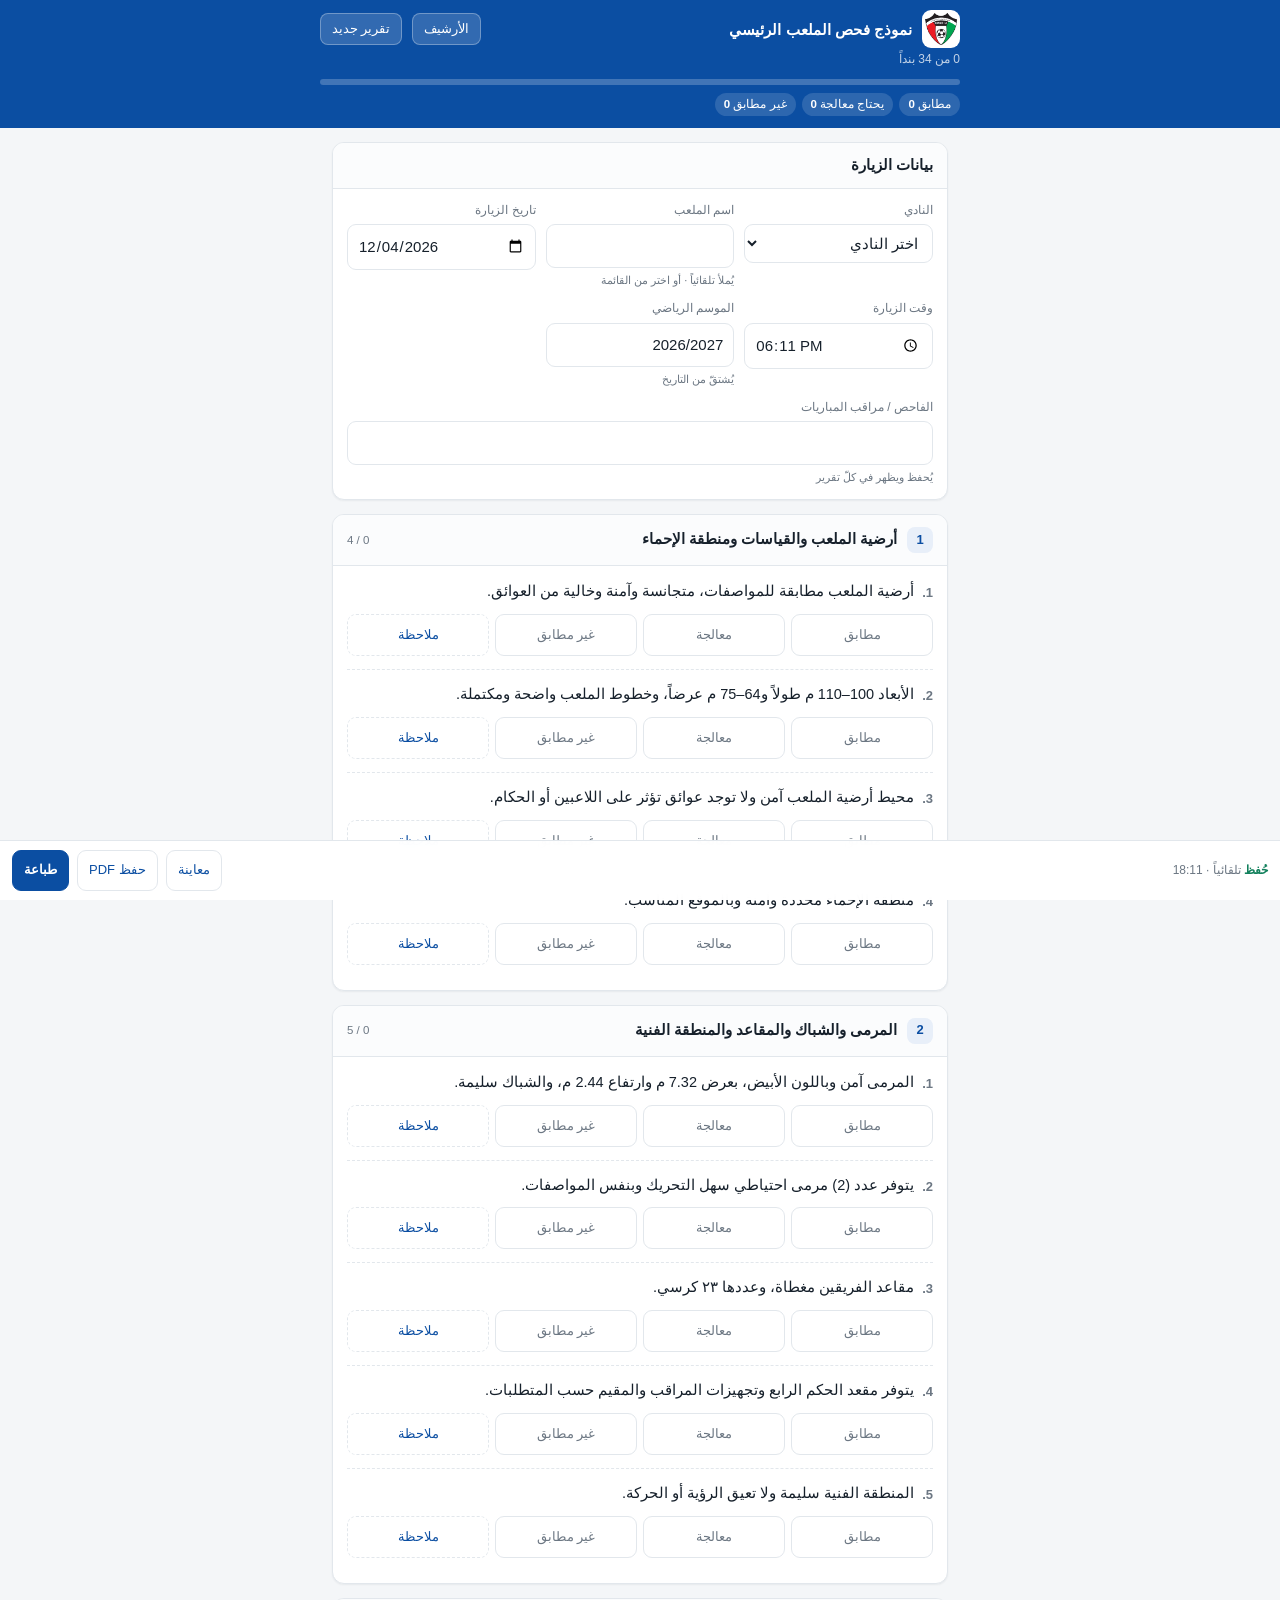
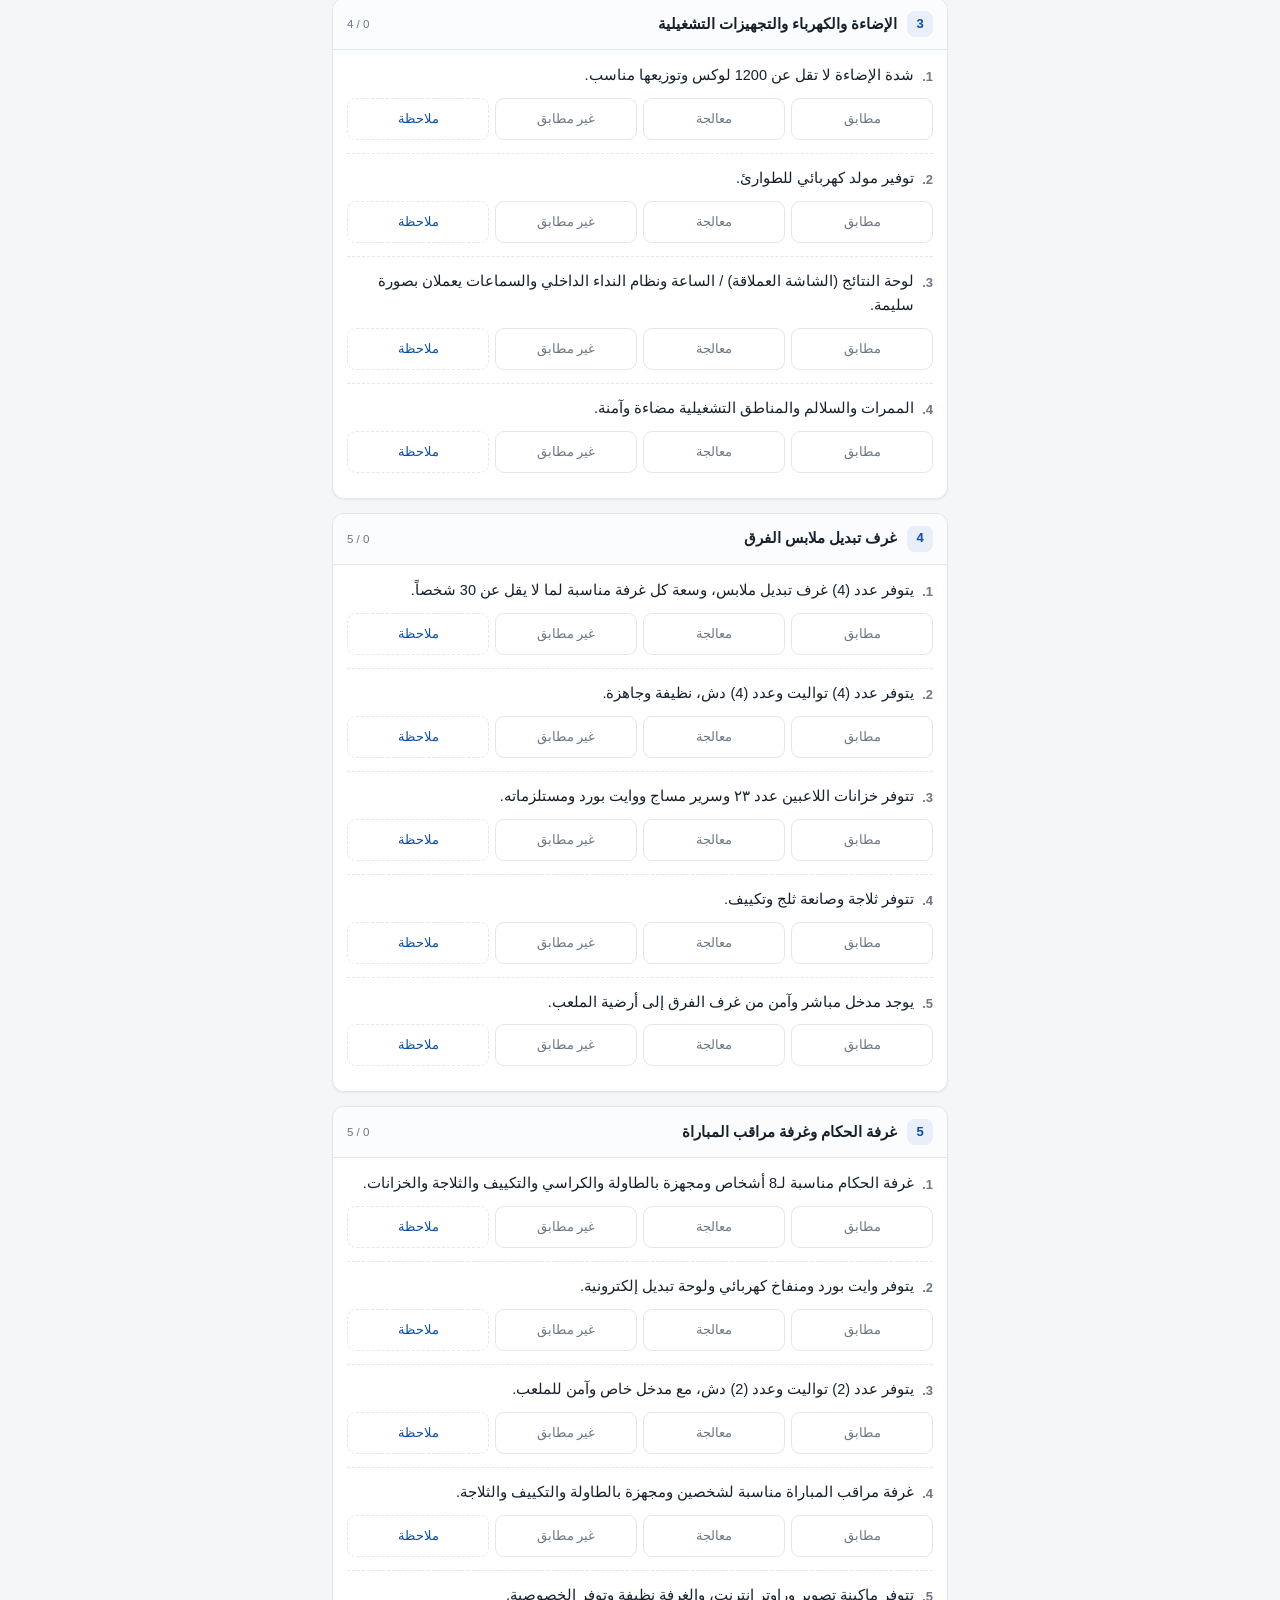
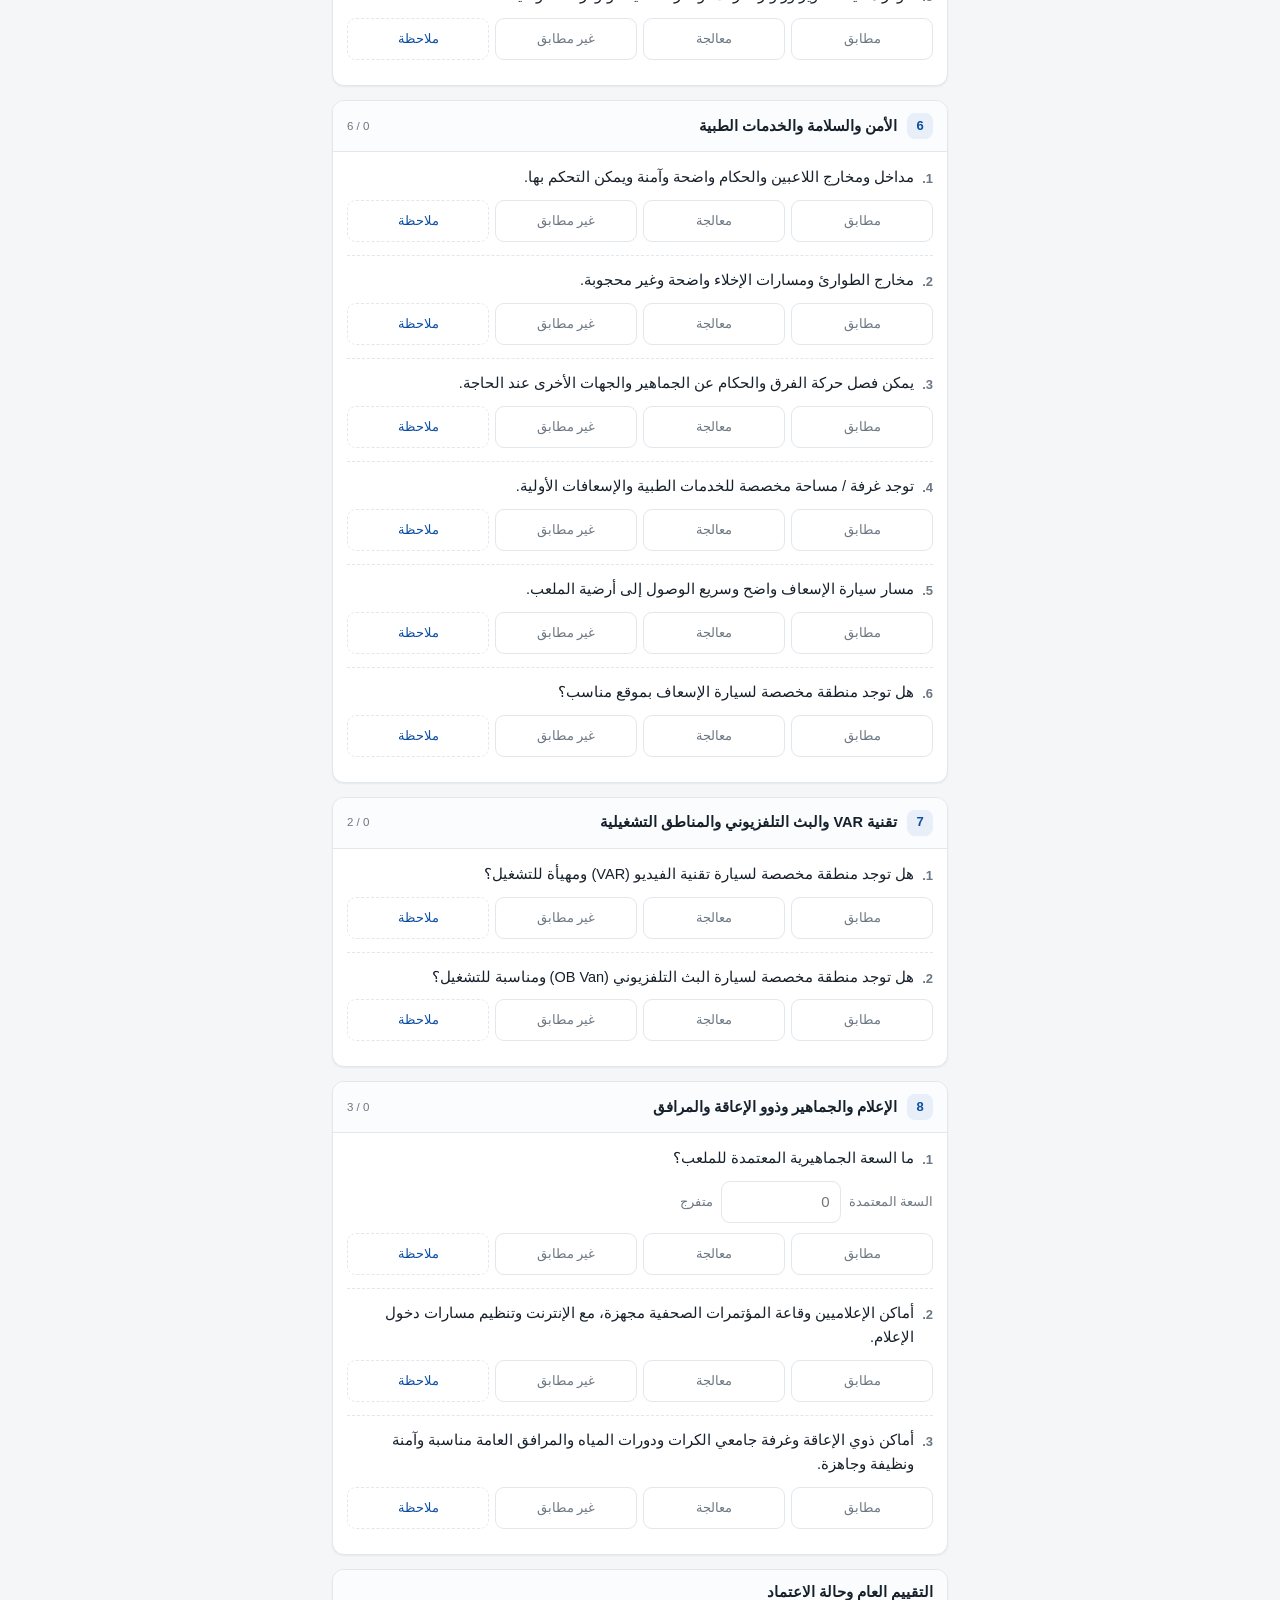
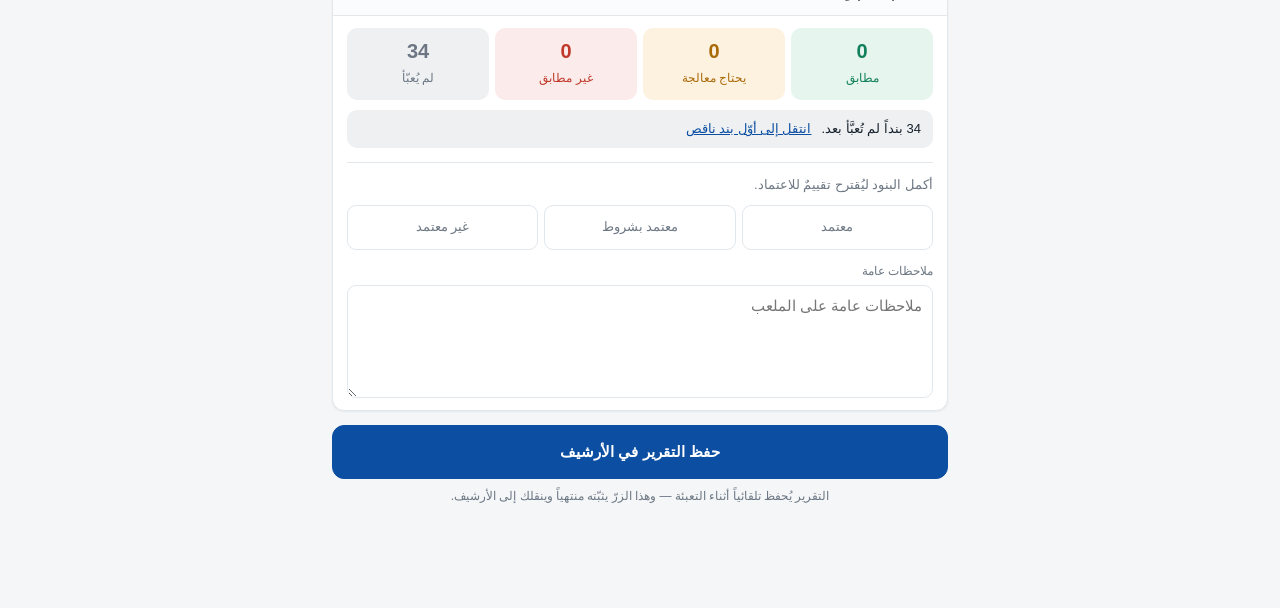
<file: index.html>
<!DOCTYPE html>
<html lang="ar" dir="rtl">
<head>
<meta charset="utf-8">
<meta name="viewport" content="width=device-width, initial-scale=1, viewport-fit=cover">
<meta name="theme-color" content="#0b4ea2">
<title>فحص الملاعب — الاتحاد الكويتي لكرة القدم</title>
<link rel="stylesheet" href="css/app.css?v=21">
<link rel="stylesheet" href="css/print.css?v=21">
<link rel="manifest" href="manifest.webmanifest">
<link rel="apple-touch-icon" href="icons/icon-180.png">
<meta name="apple-mobile-web-app-capable" content="yes">
<meta name="apple-mobile-web-app-status-bar-style" content="black-translucent">
<meta name="apple-mobile-web-app-title" content="فحص الملاعب">
</head>
<body>

<div class="topbar">
  <div class="inner">
    <div class="titlerow">
      <img class="crest" src="assets/kfa-logo.png" width="232" height="233"
           alt="شعار الاتحاد الكويتي لكرة القدم">
      <h1 id="appTitle">نموذج فحص واعتماد الملعب الرئيسي</h1>
      <button type="button" id="btnArchive">الأرشيف</button>
      <button type="button" id="btnNew">تقرير جديد</button>
    </div>
    <div class="sub" id="count">0 من 37 بنداً</div>
    <div class="progress"><i id="bar"></i></div>
    <div class="tally" id="tally"></div>
  </div>
</div>

<main>
  <div id="formNotice"></div>

  <section class="card">
    <header>
      <h2>بيانات الزيارة</h2>
    </header>
    <div class="body">
      <div class="fields" id="metaFields"></div>
    </div>
  </section>

  <div id="sections"></div>

  <section class="card">
    <header>
      <h2>القياسات والقراءات الأساسية</h2>
    </header>
    <div class="body" id="measBody"></div>
  </section>

  <section class="card">
    <header>
      <h2>التقييم العام وحالة الاعتماد</h2>
    </header>
    <div class="body" id="summaryBody"></div>
  </section>

  <div class="savebar">
    <button type="button" id="btnSaveArchive">حفظ التقرير في الأرشيف</button>
    <p class="hint">التقرير يُحفظ تلقائياً أثناء التعبئة — وهذا الزرّ يثبّته منتهياً وينقلك إلى الأرشيف.</p>
  </div>

</main>

<div id="printView" aria-hidden="true"></div>

<div class="sheet" id="archive" hidden>
  <div class="sheet-box">
    <header>
      <h2>أرشيف التقارير</h2>
      <button type="button" id="archClose" aria-label="إغلاق">إغلاق</button>
    </header>
    <div class="sheet-body" id="archList"></div>
    <div class="build" id="buildInfo"></div>
    <footer>
      <button type="button" id="archNew">تقرير جديد</button>
      <button type="button" id="archExport">نسخة احتياطية</button>
      <button type="button" id="archImport">استيراد</button>
      <input type="file" id="archFile" accept="application/json,.json" hidden>
    </footer>
  </div>
</div>

<div class="actionbar">
  <span class="saved" id="savedAt">حُفظ تلقائياً</span>
  <button type="button" id="btnPreview">معاينة</button>
  <button type="button" id="btnPdf">حفظ PDF</button>
  <button type="button" id="btnPrint">طباعة</button>
</div>

<div class="hintsheet" id="pdfHint" hidden>
  <div class="box">
    <h3>حفظ التقرير ملفَّ PDF</h3>
    <p id="pdfSteps"></p>
    <div class="acts">
      <button type="button" id="pdfGo">متابعة</button>
      <button type="button" id="pdfCancel">إلغاء</button>
    </div>
  </div>
</div>

<script src="js/data.js?v=21"></script>
<script src="js/form-store.js?v=21"></script>
<script src="js/app.js?v=21"></script>
<script src="js/print.js?v=21"></script>
<script src="js/archive.js?v=21"></script>
<script>
/* التخزين للعمل دون إنترنت — يُعطَّل على الحاسوب المحلّي أثناء التطوير
   كي لا تُقدَّم نسخة قديمة مخزّنة بدل الملفّات المعدَّلة. */
if ('serviceWorker' in navigator && !/^(localhost|127\.0\.0\.1)$/.test(location.hostname)) {
  window.addEventListener('load', () => navigator.serviceWorker.register('sw.js').catch(() => {}));
}
</script>
</body>
</html>
</file>
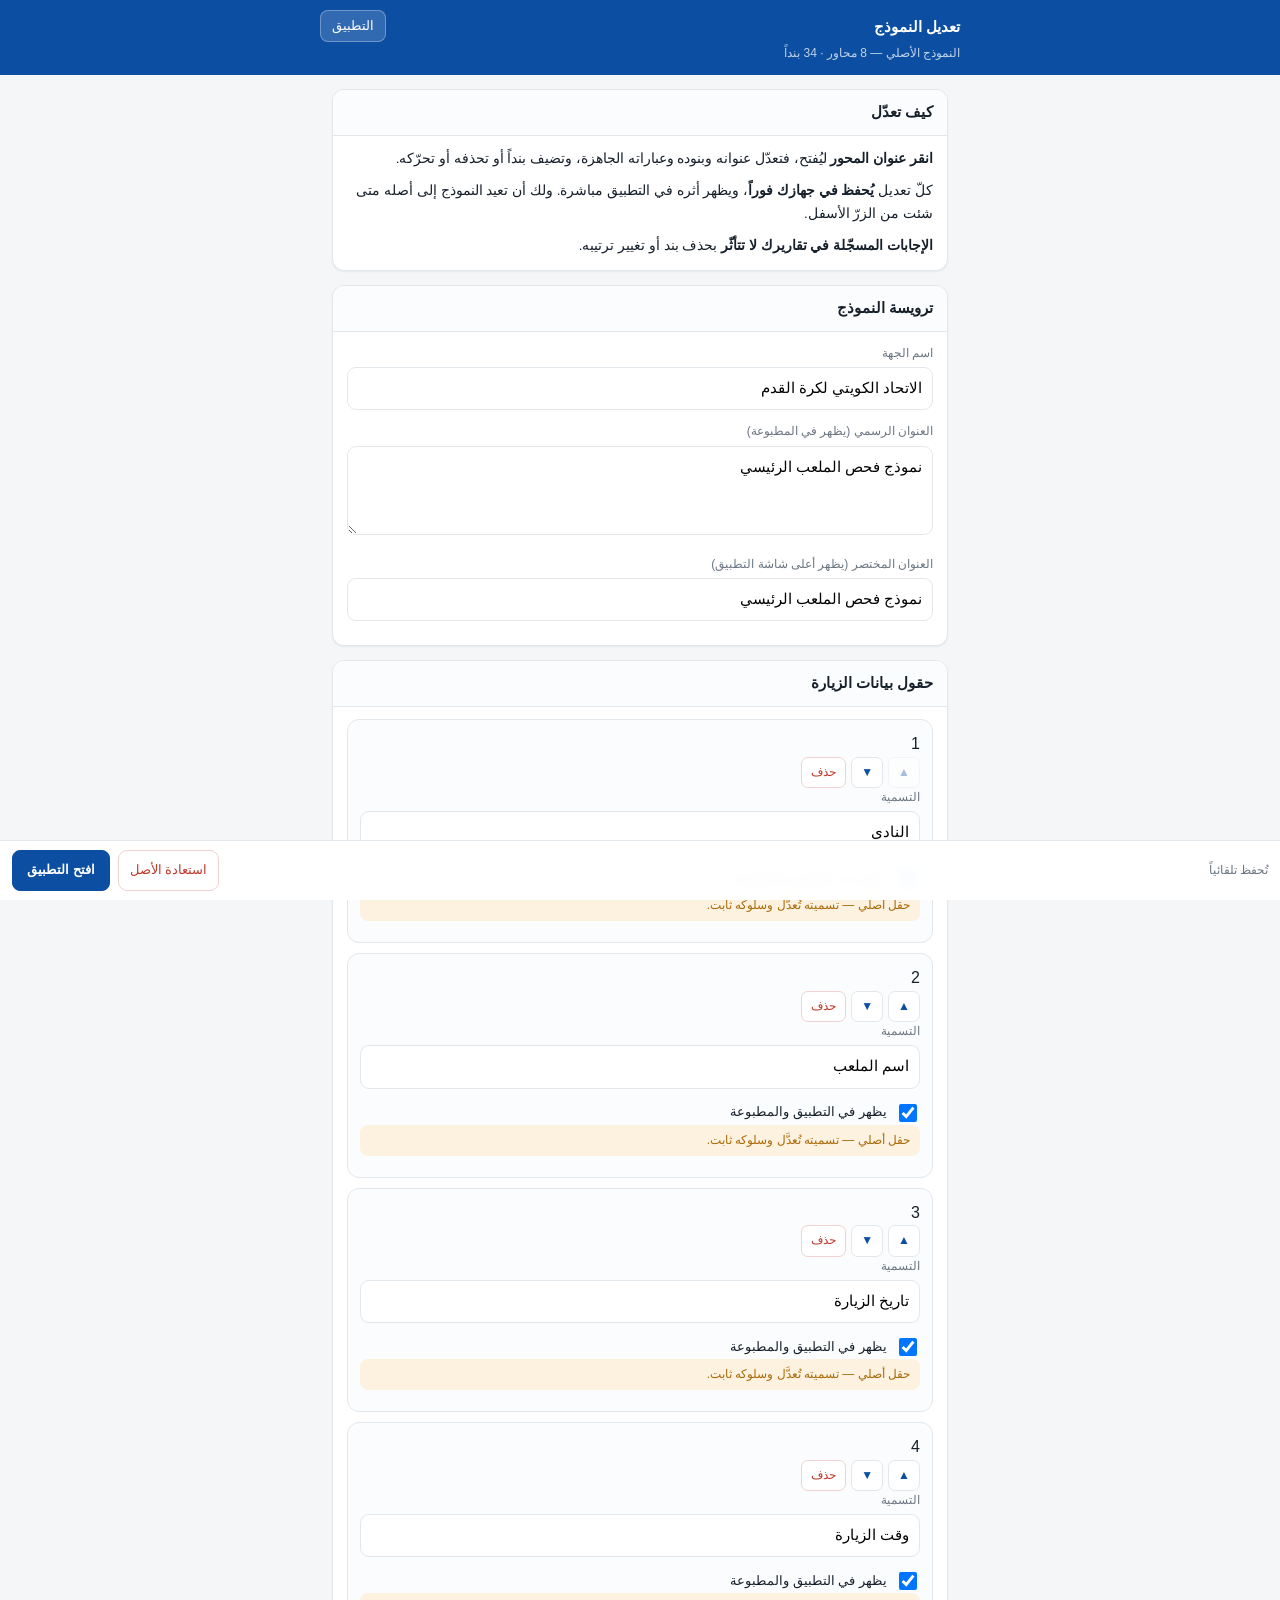
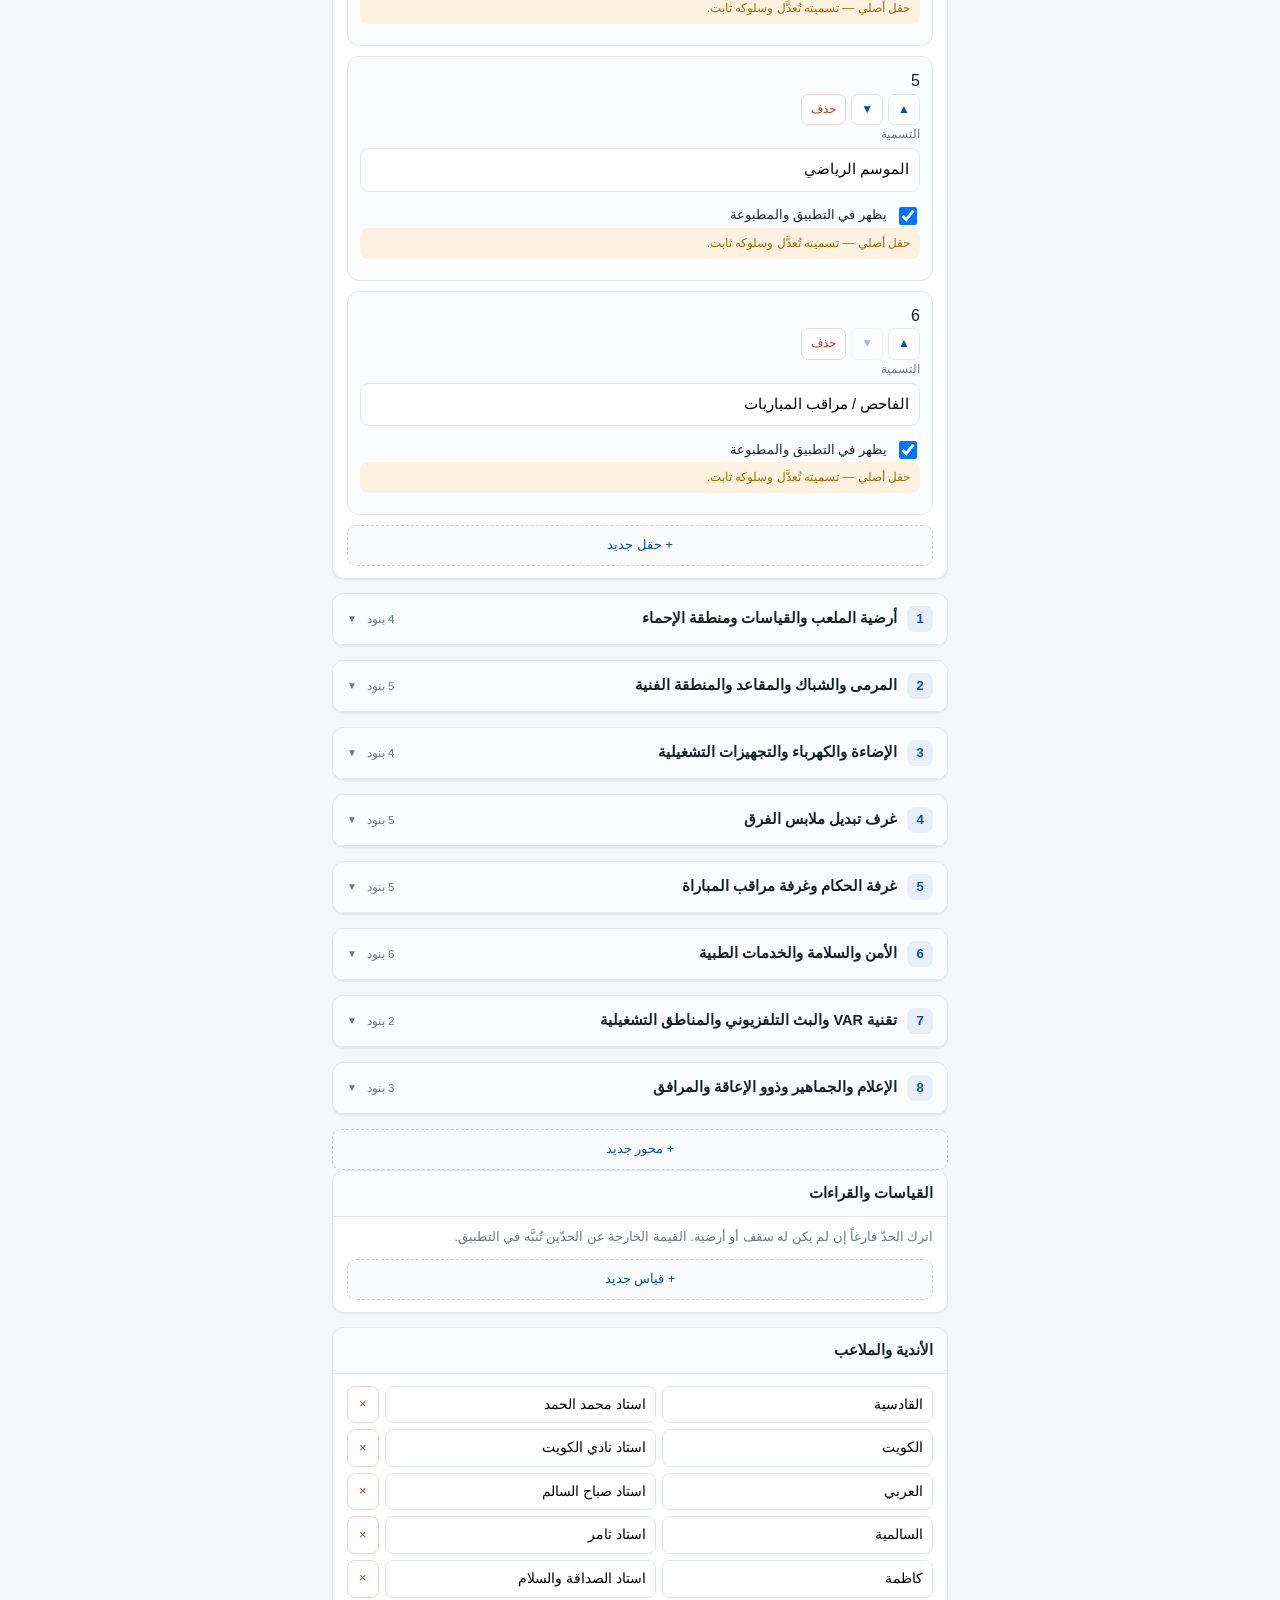
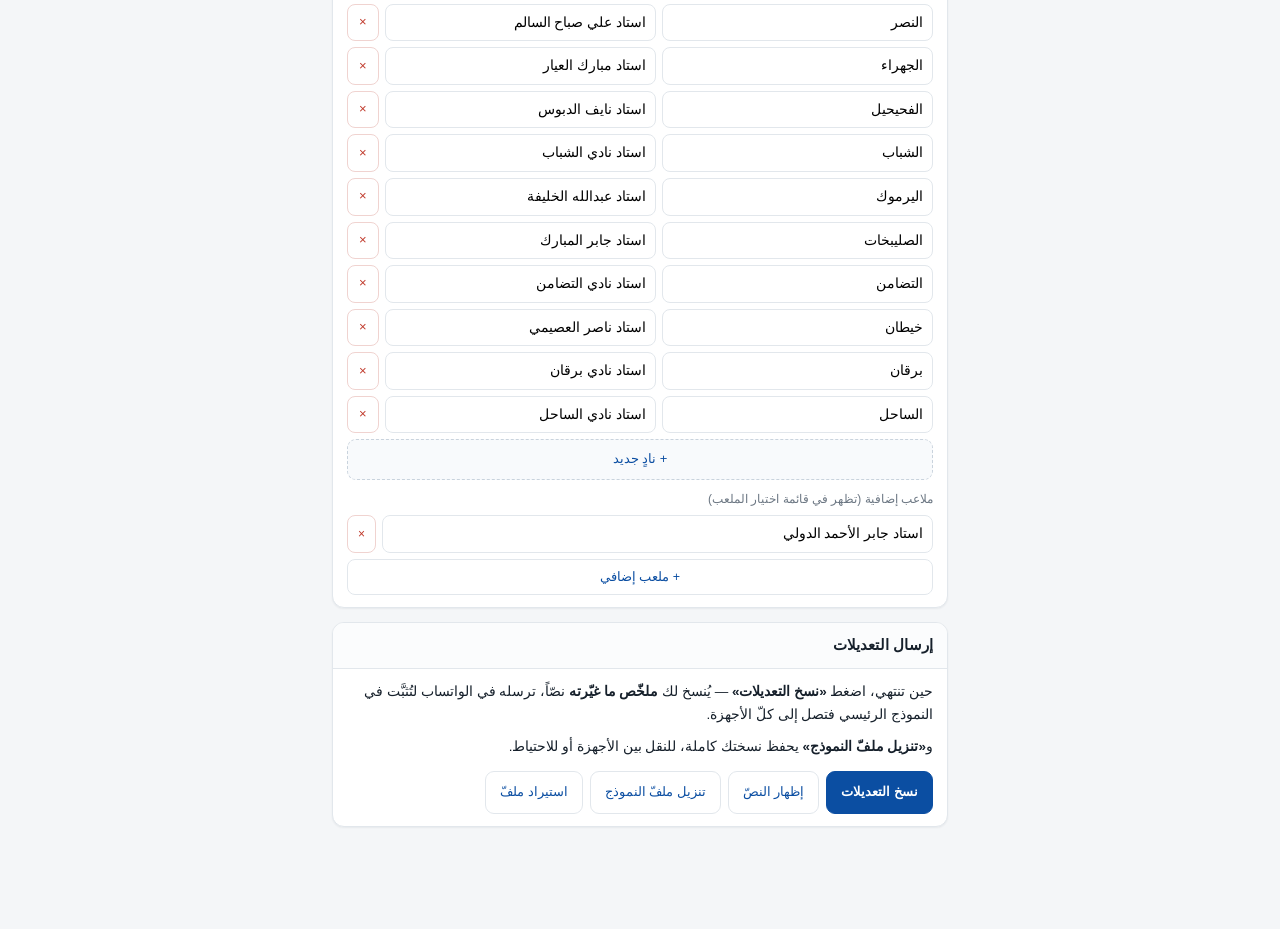
<file: editor.html>
<!DOCTYPE html>
<html lang="ar" dir="rtl">
<head>
<meta charset="utf-8">
<meta name="viewport" content="width=device-width, initial-scale=1, viewport-fit=cover">
<meta name="theme-color" content="#0b4ea2">
<title>تعديل النموذج</title>
<link rel="stylesheet" href="css/app.css?v=12">
<link rel="stylesheet" href="css/editor.css?v=12">
<link rel="apple-touch-icon" href="icons/icon-180.png">
</head>
<body>

<div class="topbar">
  <div class="inner">
    <div class="titlerow">
      <h1>تعديل النموذج</h1>
      <a class="ed-back" href="index.html">التطبيق</a>
    </div>
    <div class="sub" id="edState">النموذج الأصلي</div>
  </div>
</div>

<main>
  <section class="card ed-note">
    <header><h2>كيف تعدّل</h2></header>
    <div class="body">
      <p><strong>انقر عنوان المحور</strong> ليُفتح، فتعدّل عنوانه وبنوده وعباراته الجاهزة، وتضيف بنداً أو تحذفه أو تحرّكه.</p>
      <p>كلّ تعديل <strong>يُحفظ في جهازك فوراً</strong>، ويظهر أثره في التطبيق مباشرة. ولك أن تعيد النموذج إلى أصله متى شئت من الزرّ الأسفل.</p>
      <p><strong>الإجابات المسجّلة في تقاريرك لا تتأثّر</strong> بحذف بند أو تغيير ترتيبه.</p>
    </div>
  </section>

  <div id="edHeader"></div>
  <div id="edFields"></div>
  <div id="edSections"></div>
  <div id="edMeas"></div>
  <div id="edClubs"></div>

  <section class="card">
    <header><h2>إرسال التعديلات</h2></header>
    <div class="body">
      <p class="ed-p">حين تنتهي، اضغط <strong>«نسخ التعديلات»</strong> — يُنسخ لك <strong>ملخّص ما غيّرته</strong> نصّاً، ترسله في الواتساب لتُثبَّت في النموذج الرئيسي فتصل إلى كلّ الأجهزة.</p>
      <p class="ed-p">و<strong>«تنزيل ملفّ النموذج»</strong> يحفظ نسختك كاملة، للنقل بين الأجهزة أو للاحتياط.</p>
      <div class="ed-actions">
        <button type="button" id="edCopy">نسخ التعديلات</button>
        <button type="button" id="edShow">إظهار النصّ</button>
        <button type="button" id="edDownload">تنزيل ملفّ النموذج</button>
        <button type="button" id="edImport">استيراد ملفّ</button>
        <input type="file" id="edFile" accept="application/json,.json" hidden>
      </div>
      <div class="ed-out" id="edOut" hidden></div>
    </div>
  </section>
</main>

<div class="actionbar">
  <span class="saved" id="edSaved">تُحفظ تلقائياً</span>
  <button type="button" id="edReset">استعادة الأصل</button>
  <a class="ed-open" href="index.html">افتح التطبيق</a>
</div>

<script src="js/data.js?v=12"></script>
<script src="js/form-store.js?v=12"></script>
<script src="js/editor.js?v=12"></script>
</body>
</html>
</file>
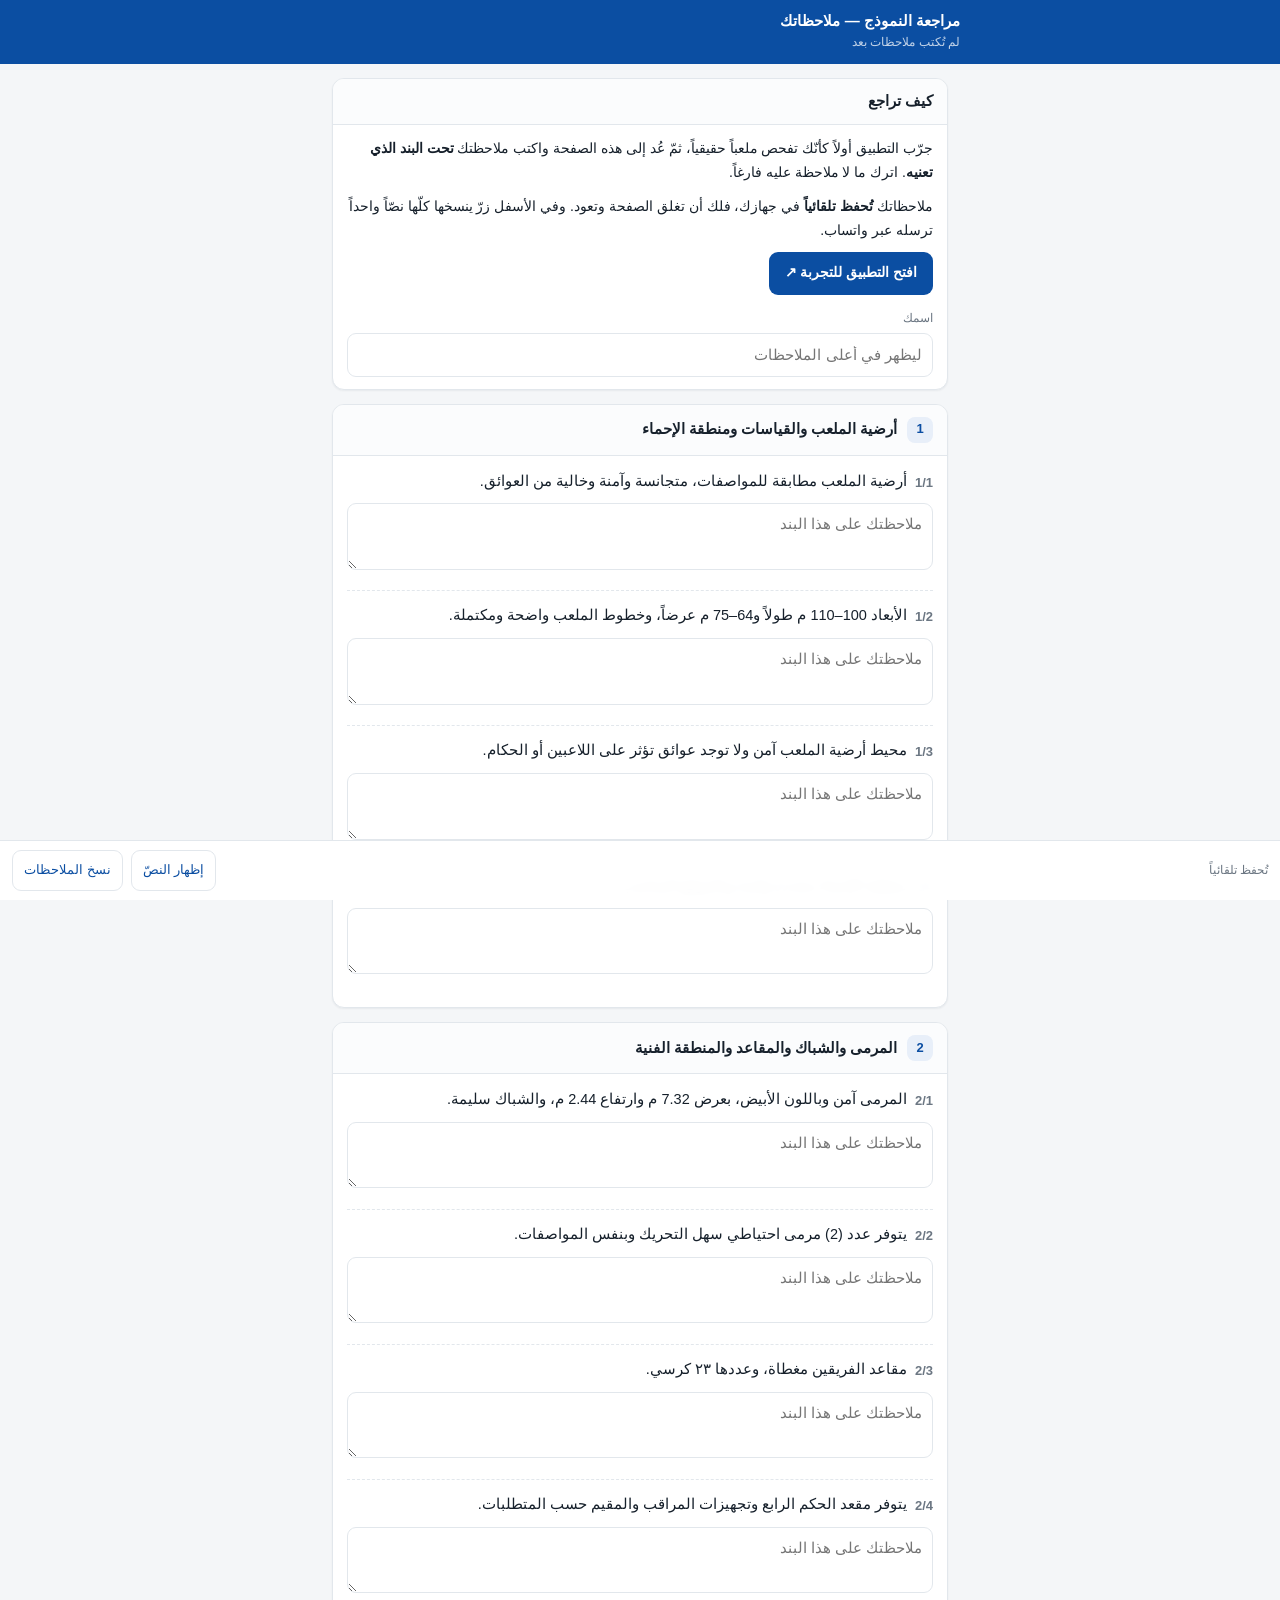
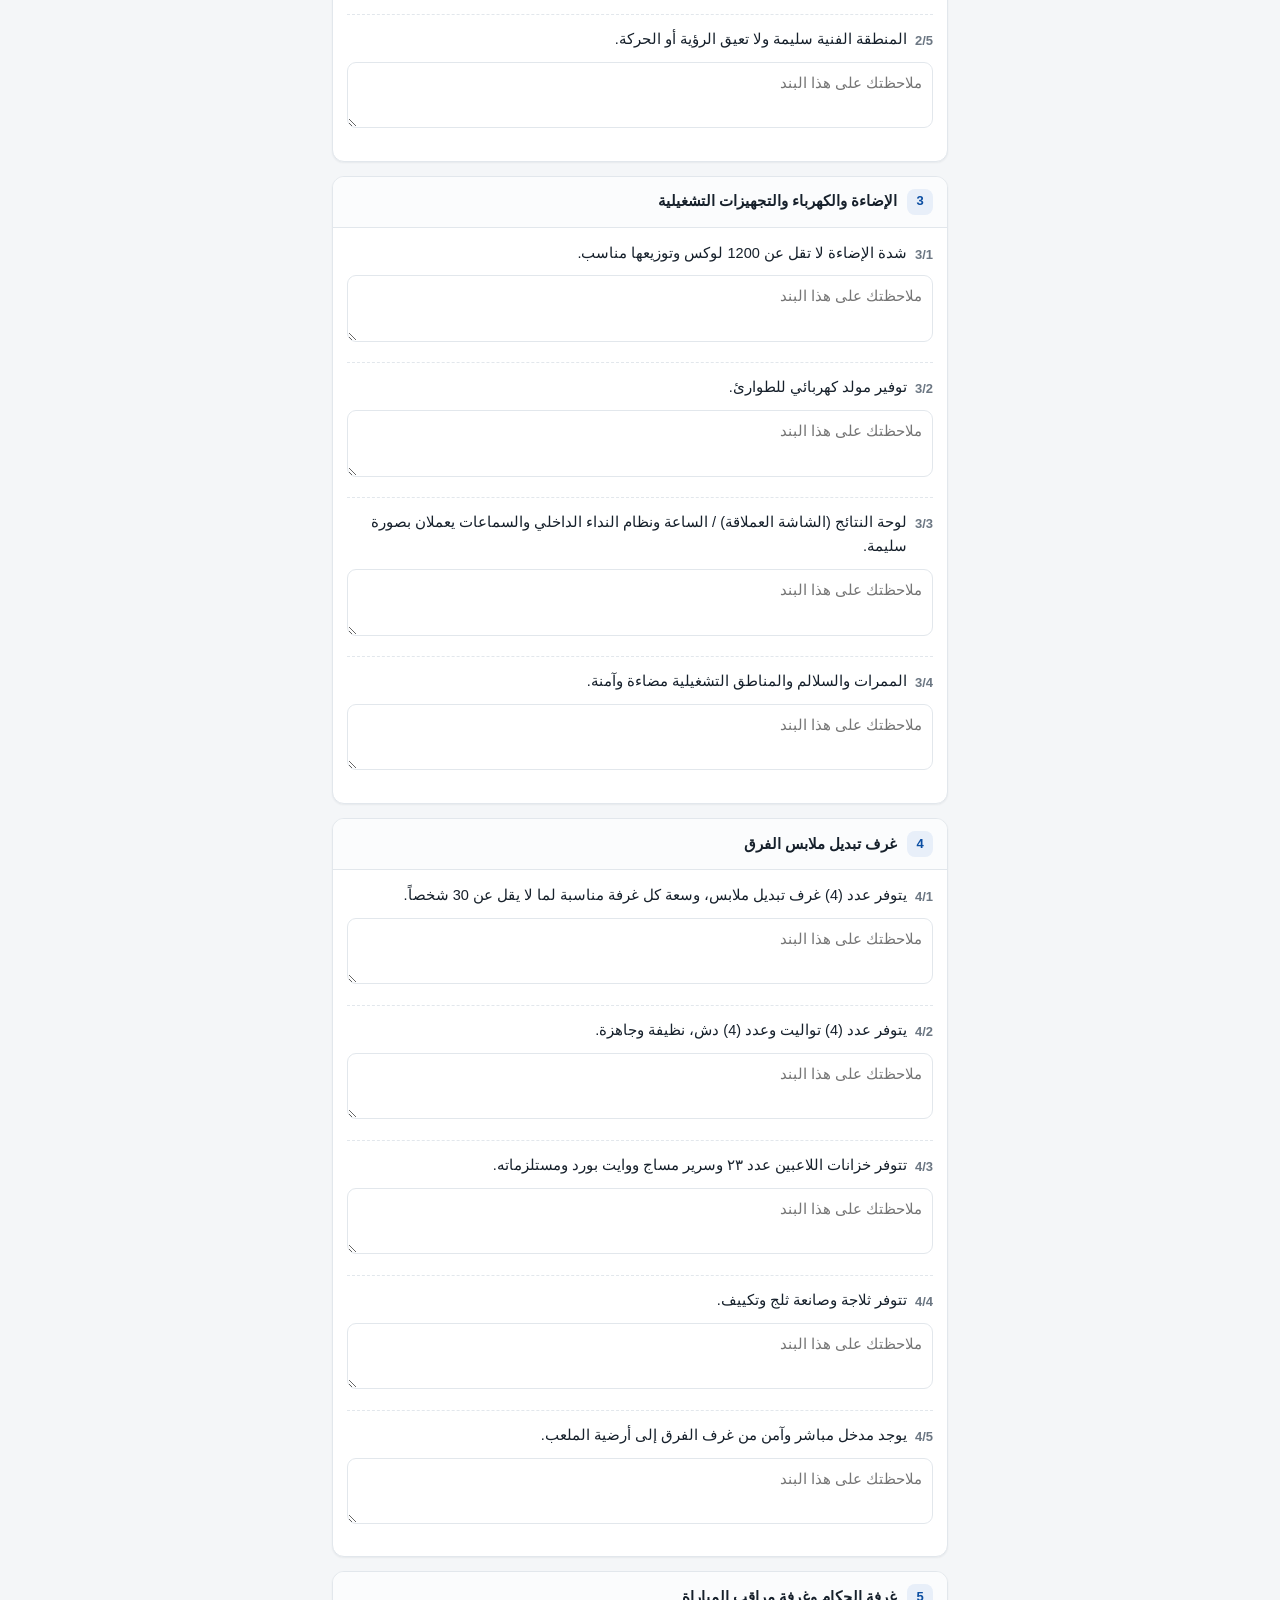
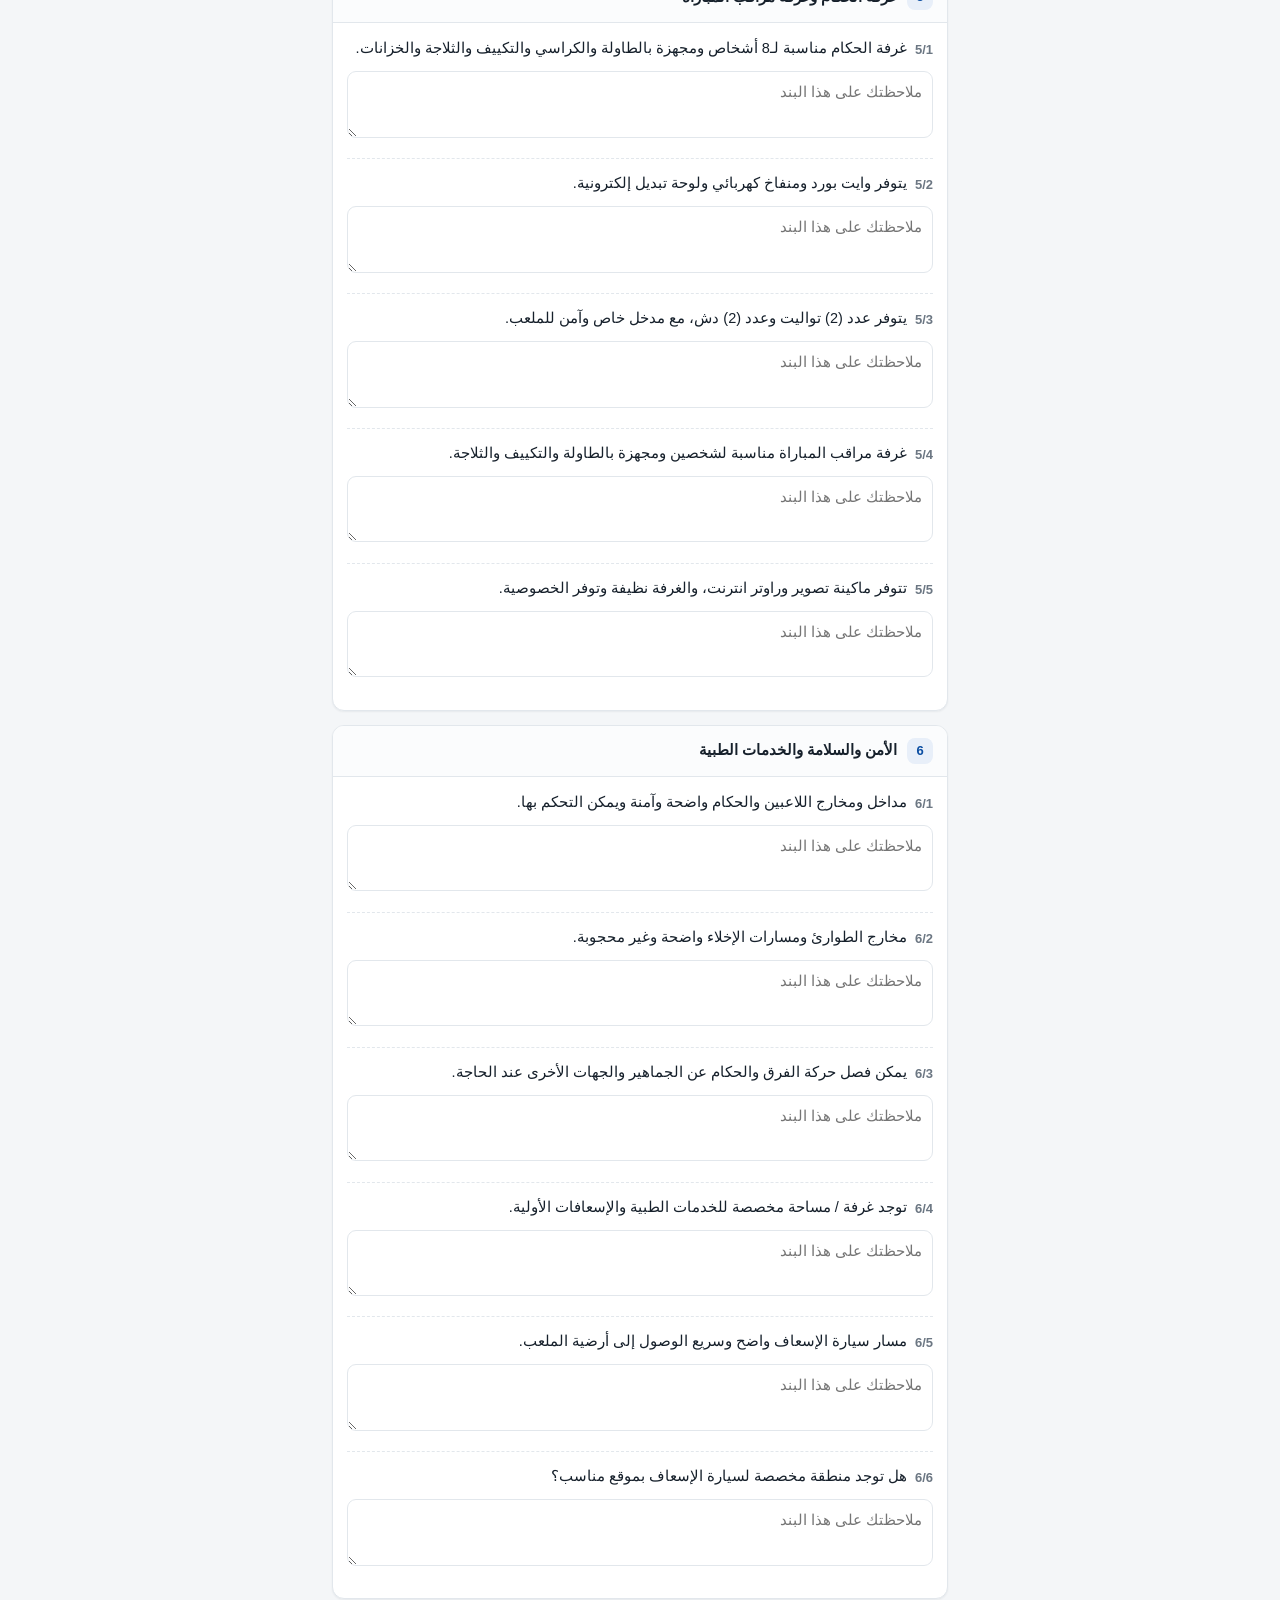
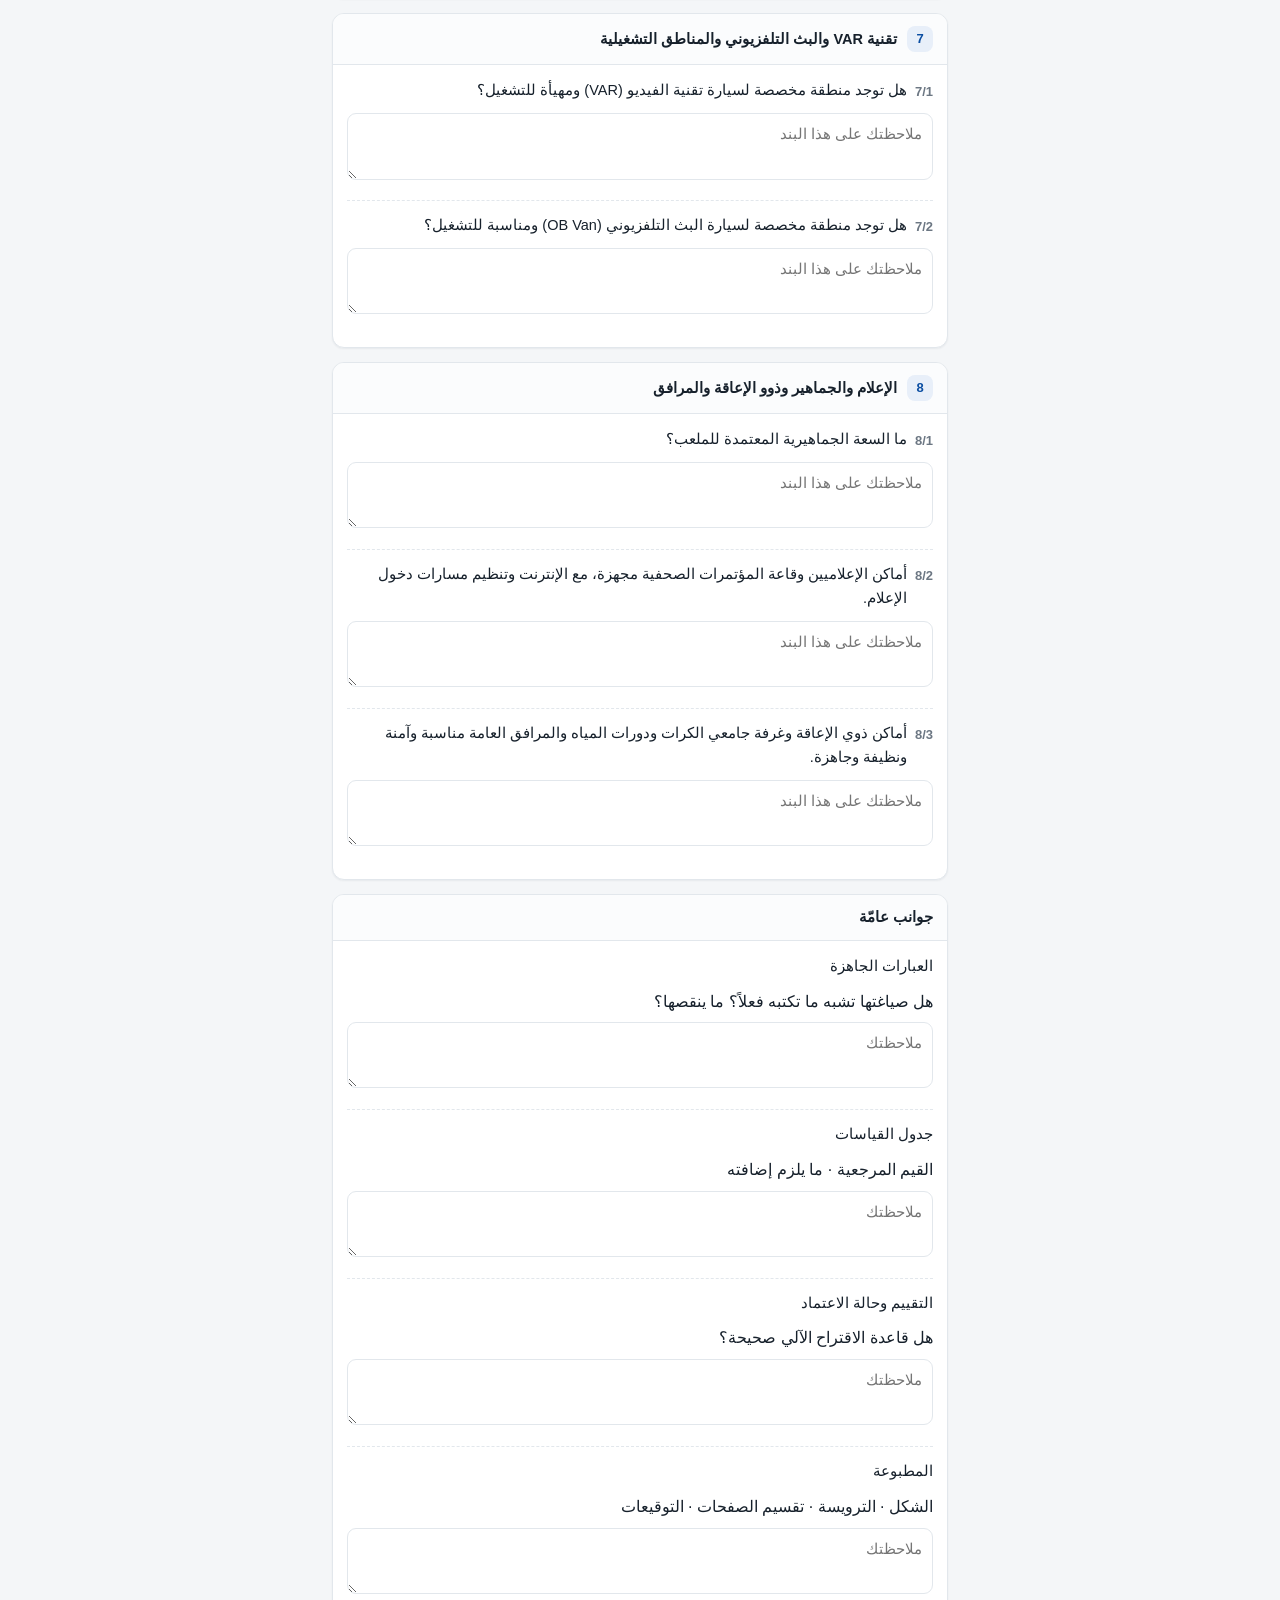
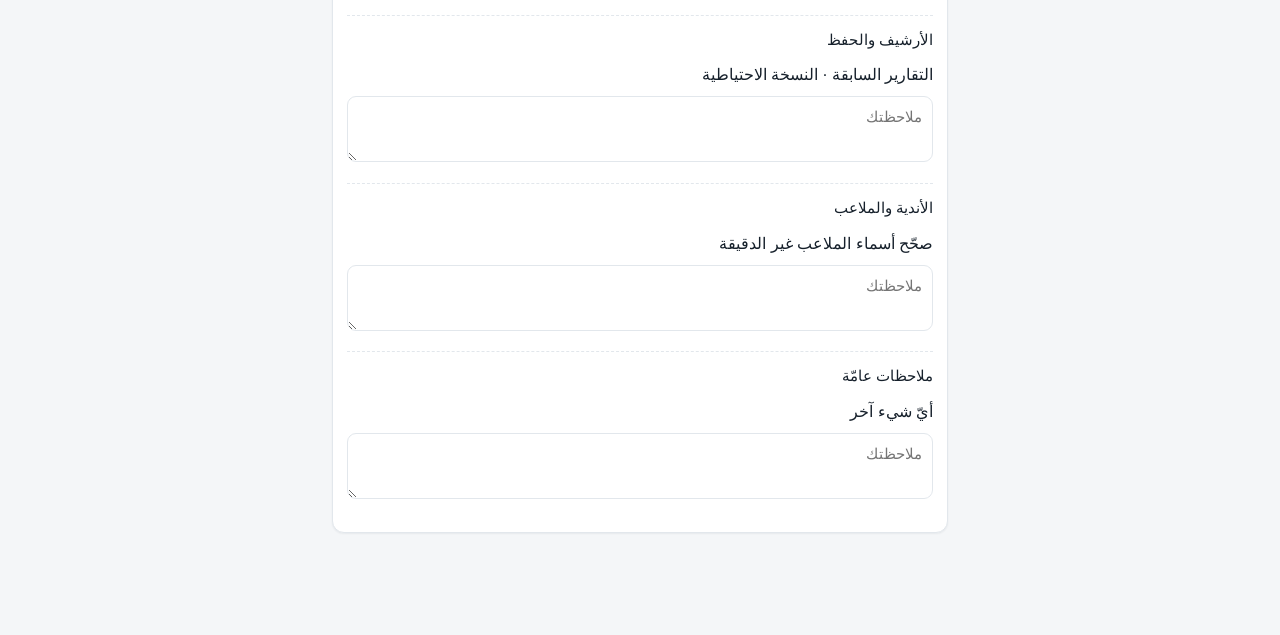
<file: review.html>
<!DOCTYPE html>
<html lang="ar" dir="rtl">
<head>
<meta charset="utf-8">
<meta name="viewport" content="width=device-width, initial-scale=1, viewport-fit=cover">
<meta name="theme-color" content="#0b4ea2">
<title>مراجعة النموذج — ملاحظات المراجع</title>
<link rel="stylesheet" href="css/app.css?v=19">
<link rel="apple-touch-icon" href="icons/icon-180.png">
<style>
  .rv-intro p { margin: 0 0 10px; font-size: 14px; line-height: 1.7; color: var(--ink); }
  .rv-note { margin-top: 8px; }
  .rv-note textarea {
    width: 100%; font: inherit; font-size: 14.5px; min-height: 54px;
    padding: 9px 10px; border: 1px solid var(--line); border-radius: 9px; resize: vertical;
  }
  .rv-note textarea:focus { outline: none; border-color: var(--navy); box-shadow: 0 0 0 3px var(--navy-soft); }
  .rv-note textarea.filled { border-color: var(--ok); background: #f6fcf9; }
  .rv-open {
    display: inline-block; font: inherit; font-size: 13.5px; font-weight: 600;
    padding: 10px 16px; border-radius: 9px; background: var(--navy); color: #fff;
    text-decoration: none;
  }
  .rv-out { margin-top: 10px; }
  .rv-out[hidden] { display: none; }
  .rv-out textarea {
    width: 100%; min-height: 220px; font-family: var(--font-mono, ui-monospace, monospace);
    font-size: 12.5px; padding: 10px; border: 1px solid var(--line); border-radius: 9px;
  }
</style>
</head>
<body>

<div class="topbar">
  <div class="inner">
    <div class="titlerow">
      <h1>مراجعة النموذج — ملاحظاتك</h1>
    </div>
    <div class="sub" id="rvCount">لم تُكتب ملاحظات بعد</div>
  </div>
</div>

<main>
  <section class="card rv-intro">
    <header><h2>كيف تراجع</h2></header>
    <div class="body">
      <p>جرّب التطبيق أولاً كأنّك تفحص ملعباً حقيقياً، ثمّ عُد إلى هذه الصفحة واكتب ملاحظتك <strong>تحت البند الذي تعنيه</strong>. اترك ما لا ملاحظة عليه فارغاً.</p>
      <p>ملاحظاتك <strong>تُحفظ تلقائياً</strong> في جهازك، فلك أن تغلق الصفحة وتعود. وفي الأسفل زرّ ينسخها كلّها نصّاً واحداً ترسله عبر واتساب.</p>
      <p><a class="rv-open" href="index.html" target="_blank" rel="noopener">افتح التطبيق للتجربة ↗</a></p>
      <div class="field wide" style="margin-top:14px">
        <label for="rvName">اسمك</label>
        <input id="rvName" type="text" placeholder="ليظهر في أعلى الملاحظات">
      </div>
    </div>
  </section>

  <div id="rvSections"></div>

  <section class="card">
    <header><h2>جوانب عامّة</h2></header>
    <div class="body" id="rvGeneral"></div>
  </section>
</main>

<div class="actionbar">
  <span class="saved" id="rvSaved">تُحفظ تلقائياً</span>
  <button type="button" id="rvShow">إظهار النصّ</button>
  <button type="button" id="rvCopy">نسخ الملاحظات</button>
</div>

<div class="rv-out" id="rvOut" hidden></div>

<script src="js/data.js?v=19"></script>
<script src="js/form-store.js?v=19"></script>
<script src="js/review.js?v=19"></script>
</body>
</html>
</file>
<file: css/app.css>
:root {
  /* أزرق «الأزرق» — قميص منتخب الكويت، وهو لون الهوية في الشاشة والمطبوعة.
     الاسم navy باقٍ لأنّه مستعمل في كلّ الملفّ؛ القيمة وحدها تغيّرت. */
  --navy: #0b4ea2;
  --navy-soft: #e8eff9;
  --bg: #f4f6f8;
  --card: #ffffff;
  --ink: #16202b;
  --muted: #6c7783;
  --line: #e2e7ec;

  --ok: #12805c;
  --ok-bg: #e7f5ef;
  --fix: #a96a08;
  --fix-bg: #fdf2e0;
  --no: #c0392b;
  --no-bg: #fbeceb;
  --na: #6c7783;
  --na-bg: #eef0f2;

  --radius: 12px;
  --shadow: 0 1px 2px rgba(18, 32, 43, .06);
}

* { box-sizing: border-box; -webkit-tap-highlight-color: transparent; }

html, body {
  margin: 0;
  padding: 0;
  background: var(--bg);
  color: var(--ink);
  font-family: -apple-system, "SF Arabic", "Segoe UI", Tahoma, sans-serif;
  font-size: 16px;
  line-height: 1.6;
}

body { min-height: 100dvh; padding-bottom: 88px; }

/* ــــ الشريط العلوي ــــ */
.topbar {
  position: sticky;
  top: 0;
  z-index: 20;
  background: var(--navy);
  color: #fff;
  padding: 10px 16px 12px;
}
.topbar > div.inner { max-width: 640px; margin: 0 auto; }
.titlerow { display: flex; align-items: center; gap: 10px; }
.titlerow h1 { flex: 1; }
/* أرضية بيضاء تحت الشعار — حوافّه سوداء فتذوب في أزرق الشريط بدونها.
   الأبعاد مثبّتة بأربعة قيود لأنّ Safari على الأيفون يمطّ الصور داخل flex. */
.titlerow .crest {
  flex: 0 0 auto;
  width: 38px;  min-width: 38px;  max-width: 38px;
  height: 38px; min-height: 38px; max-height: 38px;
  object-fit: contain;
  background: #fff;
  border-radius: 9px;
  padding: 3px;
  box-sizing: border-box;
}
#btnArchive {
  font: inherit; font-size: 12.5px; padding: 5px 11px; flex: none;
  background: rgba(255, 255, 255, .16); color: #fff;
  border: 1px solid rgba(255, 255, 255, .3); border-radius: 8px; cursor: pointer;
}
#btnArchive:active { transform: scale(.97); }

/* ــــ لوحة الأرشيف ــــ */
body.locked { overflow: hidden; }

.sheet {
  position: fixed; inset: 0; z-index: 60;
  background: rgba(18, 32, 43, .45);
  display: flex; align-items: flex-end; justify-content: center;
}
.sheet[hidden] { display: none; }

.sheet-box {
  background: var(--bg);
  width: 100%; max-width: 640px;
  max-height: 88dvh;
  border-radius: 16px 16px 0 0;
  display: flex; flex-direction: column;
  overflow: hidden;
}
.sheet-box > header {
  display: flex; align-items: center; gap: 10px;
  padding: 12px 14px; background: var(--navy); color: #fff;
}
.sheet-box > header h2 { margin: 0; font-size: 15px; font-weight: 600; flex: 1; }
.sheet-box > header button {
  font: inherit; font-size: 12.5px; padding: 5px 11px;
  background: rgba(255, 255, 255, .16); color: #fff;
  border: 1px solid rgba(255, 255, 255, .3); border-radius: 8px; cursor: pointer;
}

.sheet-body { padding: 12px; overflow-y: auto; flex: 1; }
.sheet-body .empty { color: var(--muted); font-size: 13.5px; text-align: center; padding: 24px 0; }

.sheet-box > footer {
  display: flex; gap: 8px; padding: 10px 12px calc(10px + env(safe-area-inset-bottom));
  border-top: 1px solid var(--line); background: #fff;
}
.sheet-box > footer button {
  font: inherit; font-size: 13px; padding: 10px 6px; flex: 1;
  border: 1px solid var(--line); border-radius: 9px;
  background: #fff; color: var(--navy); cursor: pointer;
}
#archNew { background: var(--navy); color: #fff; border-color: var(--navy); font-weight: 600; }

.arow {
  background: var(--card); border: 1px solid var(--line); border-radius: 12px;
  padding: 11px 12px; margin-bottom: 9px;
  display: flex; align-items: center; gap: 10px;
}
.arow-main { flex: 1; min-width: 0; }
.arow-head { display: flex; align-items: center; gap: 8px; font-size: 14.5px; }
.arow-head .now { font-size: 11px; color: var(--navy); background: var(--navy-soft); border-radius: 99px; padding: 2px 8px; }
.arow-meta { font-size: 12px; color: var(--muted); margin-top: 2px; }
.arow-tags { margin-top: 6px; }
.tag { font-size: 11.5px; border-radius: 99px; padding: 2px 9px; background: var(--na-bg); color: var(--na); }
.tag.t-ok  { background: var(--ok-bg);  color: var(--ok); }
.tag.t-fix { background: var(--fix-bg); color: var(--fix); }
.tag.t-no  { background: var(--no-bg);  color: var(--no); }

.arow-actions { display: flex; flex-direction: column; gap: 6px; flex: none; }
button.small {
  font: inherit; font-size: 12.5px; padding: 6px 12px;
  border: 1px solid var(--line); border-radius: 8px;
  background: #fff; color: var(--navy); cursor: pointer;
}
button.small.danger { color: var(--no); border-color: #f0d3d0; }
.topbar h1 { margin: 0; font-size: 15px; font-weight: 600; line-height: 1.4; }
.topbar .sub { font-size: 12px; opacity: .75; margin-top: 2px; }

.progress {
  margin-top: 10px;
  height: 6px;
  background: rgba(255, 255, 255, .22);
  border-radius: 99px;
  overflow: hidden;
}
.progress > i { display: block; height: 100%; width: 0; background: #6fd3a6; border-radius: 99px; transition: width .25s ease; }

.tally { display: flex; gap: 6px; margin-top: 8px; flex-wrap: wrap; }
.tally span {
  font-size: 11.5px;
  padding: 2px 9px;
  border-radius: 99px;
  background: rgba(255, 255, 255, .14);
  color: #fff;
}
.tally span b { font-weight: 600; }

/* ــــ البطاقات ــــ */
main { padding: 14px 12px 0; max-width: 640px; margin: 0 auto; }

.card {
  background: var(--card);
  border: 1px solid var(--line);
  border-radius: var(--radius);
  box-shadow: var(--shadow);
  margin-bottom: 14px;
  overflow: hidden;
}

.card > header {
  display: flex;
  align-items: center;
  gap: 10px;
  padding: 12px 14px;
  border-bottom: 1px solid var(--line);
  background: #fbfcfd;
}
.card > header .num {
  flex: none;
  width: 26px; height: 26px;
  border-radius: 8px;
  background: var(--navy-soft);
  color: var(--navy);
  font-size: 13px; font-weight: 600;
  display: grid; place-items: center;
}
.card > header h2 { margin: 0; font-size: 14.5px; font-weight: 600; flex: 1; line-height: 1.45; }
.card > header .badge { font-size: 11.5px; color: var(--muted); flex: none; }

.card > .body { padding: 12px 14px; }

/* ــــ حقول الترويسة ــــ */
.fields { display: grid; grid-template-columns: 1fr 1fr; gap: 10px; }
.field { display: flex; flex-direction: column; gap: 4px; }
.field.wide { grid-column: 1 / -1; }
.field label { font-size: 12px; color: var(--muted); }
.field input, .field select, .field textarea {
  font: inherit;
  font-size: 15px;
  padding: 9px 10px;
  border: 1px solid var(--line);
  border-radius: 9px;
  background: #fff;
  color: var(--ink);
  width: 100%;
}
.field input:focus, .field select:focus, .field textarea:focus {
  outline: none;
  border-color: var(--navy);
  box-shadow: 0 0 0 3px var(--navy-soft);
}
.field .hint { font-size: 11px; color: var(--muted); }

/* ــــ بند الفحص ــــ */
.item { padding: 13px 0; border-top: 1px dashed var(--line); }
.item:first-child { border-top: 0; padding-top: 2px; }

.item .q { display: flex; gap: 8px; font-size: 14.5px; line-height: 1.65; margin-bottom: 10px; }
.item .q b { flex: none; color: var(--muted); font-weight: 600; font-size: 13px; padding-top: 2px; }

.seg { display: grid; grid-template-columns: repeat(4, 1fr); gap: 6px; }
.seg button {
  font: inherit;
  font-size: 12.5px;
  padding: 10px 2px;
  border: 1px solid var(--line);
  border-radius: 9px;
  background: #fff;
  color: var(--muted);
  cursor: pointer;
  transition: background .12s ease, color .12s ease, border-color .12s ease;
}
.seg button:active { transform: scale(.97); }
.seg button[aria-pressed="true"] { font-weight: 600; }
.seg button[data-s="ok"][aria-pressed="true"]  { background: var(--ok-bg);  color: var(--ok);  border-color: var(--ok); }
.seg button[data-s="fix"][aria-pressed="true"] { background: var(--fix-bg); color: var(--fix); border-color: var(--fix); }
.seg button[data-s="no"][aria-pressed="true"]  { background: var(--no-bg);  color: var(--no);  border-color: var(--no); }
.seg button[data-s="note"] { border-style: dashed; color: var(--navy); }
.seg button[data-s="note"][aria-pressed="true"] { background: var(--navy-soft); border-color: var(--navy); font-weight: 600; }

.item.flash { background: #fff8e1; border-radius: 10px; }

.note { margin-top: 10px; }
.note[hidden] { display: none; }
.note textarea {
  width: 100%;
  font: inherit;
  font-size: 14.5px;
  min-height: 64px;
  padding: 9px 10px;
  border: 1px solid var(--line);
  border-radius: 9px;
  resize: vertical;
}
.note textarea:focus { outline: none; border-color: var(--navy); box-shadow: 0 0 0 3px var(--navy-soft); }

.phrases { display: flex; flex-wrap: wrap; gap: 6px; margin-top: 8px; }
.phrases button {
  font: inherit;
  font-size: 12.5px;
  line-height: 1.5;
  padding: 6px 11px;
  border: 1px dashed #c9d3dd;
  border-radius: 99px;
  background: #f8fafc;
  color: var(--navy);
  cursor: pointer;
  text-align: right;
}
.phrases button:active { background: var(--navy-soft); }
.phrases button[aria-pressed="true"] {
  background: var(--navy-soft); border-style: solid; border-color: var(--navy);
  color: var(--navy); font-weight: 600;
}
.phrases button[aria-pressed="true"]::before { content: '✓ '; }
.phrases .lbl { font-size: 11.5px; color: var(--muted); width: 100%; margin-bottom: -2px; }

.card > header .badge.done { color: var(--ok); font-weight: 600; }

/* ــــ حقل رقمي داخل بند ــــ */
.numrow { display: flex; align-items: center; gap: 8px; margin: 0 0 10px; }
.numrow label { font-size: 12.5px; color: var(--muted); flex: none; }
.numrow input {
  font: inherit; font-size: 15px; width: 120px;
  padding: 8px 10px; border: 1px solid var(--line); border-radius: 9px;
}
.numrow input:focus { outline: none; border-color: var(--navy); box-shadow: 0 0 0 3px var(--navy-soft); }
.numrow .unit, .mrow .unit { font-size: 12.5px; color: var(--muted); flex: none; }

/* ــــ جدول القياسات ــــ */
.meas { padding: 12px 0; border-top: 1px dashed var(--line); }
.meas:first-child { border-top: 0; padding-top: 2px; }
.mhead { display: flex; align-items: baseline; gap: 8px; margin-bottom: 8px; }
.mlabel { font-size: 14.5px; font-weight: 600; }
.mref { font-size: 12px; color: var(--muted); }
.mrow { display: flex; align-items: center; gap: 8px; }
.mrow input[type="number"] { font: inherit; font-size: 15px; width: 96px; padding: 8px 10px; border: 1px solid var(--line); border-radius: 9px; }
.mrow input[type="text"] { font: inherit; font-size: 14px; flex: 1; min-width: 0; padding: 8px 10px; border: 1px solid var(--line); border-radius: 9px; }
.mrow input:focus { outline: none; border-color: var(--navy); box-shadow: 0 0 0 3px var(--navy-soft); }
.warn { margin-top: 7px; font-size: 12.5px; color: var(--no); background: var(--no-bg); border-radius: 8px; padding: 6px 10px; }
.warn[hidden] { display: none; }

/* ــــ بطاقة التقييم ــــ */
.stats { display: grid; grid-template-columns: repeat(4, 1fr); gap: 6px; }
.stat { border-radius: 10px; padding: 10px 4px; text-align: center; background: #f7f9fb; }
.stat b { display: block; font-size: 20px; font-weight: 600; line-height: 1.3; }
.stat span { font-size: 11.5px; }
.stat.s-ok   { background: var(--ok-bg);  color: var(--ok); }
.stat.s-fix  { background: var(--fix-bg); color: var(--fix); }
.stat.s-no   { background: var(--no-bg);  color: var(--no); }
.stat.s-miss { background: var(--na-bg);  color: var(--na); }

.missing {
  margin-top: 10px; padding: 9px 12px; border-radius: 10px;
  background: var(--na-bg); color: var(--ink); font-size: 13px;
  display: flex; align-items: center; gap: 10px; flex-wrap: wrap;
}
.missing[hidden] { display: none; }

button.link {
  font: inherit; font-size: 12.5px; background: none; border: 0;
  color: var(--navy); text-decoration: underline; cursor: pointer; padding: 0;
}
button.link[hidden] { display: none; }

.sep { height: 1px; background: var(--line); margin: 14px 0 12px; }

.suggest { font-size: 13px; color: var(--muted); margin-bottom: 9px; line-height: 1.6; }

.decide { display: grid; grid-template-columns: repeat(3, 1fr); gap: 6px; }
.decide button {
  font: inherit; font-size: 13px; padding: 11px 4px;
  border: 1px solid var(--line); border-radius: 9px;
  background: #fff; color: var(--muted); cursor: pointer;
}
.decide button[aria-pressed="true"] { font-weight: 600; }
.decide button[data-c="ok"][aria-pressed="true"]  { background: var(--ok-bg);  color: var(--ok);  border-color: var(--ok); }
.decide button[data-c="fix"][aria-pressed="true"] { background: var(--fix-bg); color: var(--fix); border-color: var(--fix); }
.decide button[data-c="no"][aria-pressed="true"]  { background: var(--no-bg);  color: var(--no);  border-color: var(--no); }
.decide button.auto { border-style: dashed; }

#recheckWrap { margin-top: 12px; }
#recheckWrap[hidden] { display: none; }
#resetDecision { margin-top: 8px; }

#summaryBody .field { margin-top: 12px; }
#summaryBody textarea {
  font: inherit; font-size: 14.5px; padding: 9px 10px;
  border: 1px solid var(--line); border-radius: 9px; width: 100%; resize: vertical;
}
#summaryBody textarea:focus { outline: none; border-color: var(--navy); box-shadow: 0 0 0 3px var(--navy-soft); }

.foot-link { text-align: center; margin: 4px 0 18px; }
.foot-link a { font-size: 13px; color: var(--muted); text-decoration: none; }
.foot-link a:active { color: var(--navy); }

/* ــــ شريط الحفظ ــــ */
.actionbar {
  position: fixed;
  inset-inline: 0;
  bottom: 0;
  z-index: 30;
  background: rgba(255, 255, 255, .97);
  border-top: 1px solid var(--line);
  padding: 9px 12px calc(9px + env(safe-area-inset-bottom));
  display: flex;
  align-items: center;
  gap: 8px;
  backdrop-filter: blur(6px);
}
.saved { font-size: 12px; color: var(--muted); flex: 1; min-width: 0; }
.saved b { color: var(--ok); font-weight: 600; }

.actionbar button {
  font: inherit; font-size: 13px; padding: 9px 13px;
  border: 1px solid var(--line); border-radius: 9px;
  background: #fff; color: var(--navy); cursor: pointer; flex: none;
}
.actionbar button:active { transform: scale(.98); }
#btnPrint { background: var(--navy); color: #fff; border-color: var(--navy); font-weight: 600; }

@media (min-width: 560px) {
  .fields { grid-template-columns: repeat(3, 1fr); }
}

.build { font-size: 11.5px; color: var(--muted); text-align: center; padding: 4px 12px 0; }
.build b { color: var(--ink); font-weight: 600; }

/* إشعار تقادم النموذج */
.notice {
  background: var(--fix-bg); border: 1px solid #e8cfa2; border-radius: var(--radius);
  padding: 12px 14px; margin-bottom: 14px;
}
.notice .txt { font-size: 13.5px; line-height: 1.7; color: #7a4d06; }
.notice .acts { display: flex; gap: 8px; margin-top: 10px; flex-wrap: wrap; }
.notice button {
  font: inherit; font-size: 13px; padding: 9px 14px;
  border: 1px solid var(--line); border-radius: 9px; background: #fff;
  color: var(--navy); cursor: pointer;
}
.notice button.primary { background: var(--navy); color: #fff; border-color: var(--navy); font-weight: 600; }

#btnNew {
  font: inherit; font-size: 12.5px; padding: 5px 11px; flex: none;
  background: rgba(255, 255, 255, .16); color: #fff;
  border: 1px solid rgba(255, 255, 255, .3); border-radius: 8px; cursor: pointer;
}
#btnNew:active { transform: scale(.97); }

/* زرّ حفظ التقرير أسفل النموذج */
.savebar { margin: 0 0 14px; }
#btnSaveArchive {
  width: 100%; font: inherit; font-size: 15px; font-weight: 600;
  padding: 14px; border-radius: var(--radius);
  background: var(--navy); color: #fff; border: 1px solid var(--navy); cursor: pointer;
}
#btnSaveArchive:active { transform: scale(.99); }
.savebar .hint { font-size: 12px; color: var(--muted); text-align: center; margin: 8px 0 0; line-height: 1.6; }

.tag.t-done { background: var(--navy-soft); color: var(--navy); }

/* ملاحظة متعدّدة الأسطر تكبر بمحتواها بدل شريط تمرير داخلها */
.note textarea { line-height: 1.6; }

.updating {
  position: fixed; inset-inline: 0; top: 0; z-index: 90;
  background: var(--navy); color: #fff; text-align: center;
  font-size: 13px; padding: 10px 14px;
}

/* نافذة إرشاد حفظ PDF */
.hintsheet {
  position: fixed; inset: 0; z-index: 80;
  background: rgba(18, 32, 43, .45);
  display: flex; align-items: center; justify-content: center; padding: 18px;
}
.hintsheet[hidden] { display: none; }
.hintsheet .box {
  background: #fff; border-radius: 14px; padding: 18px 18px 14px;
  max-width: 420px; width: 100%;
}
.hintsheet h3 { margin: 0 0 8px; font-size: 15.5px; color: var(--navy); }
.hintsheet p { margin: 0; font-size: 14px; line-height: 1.75; color: var(--ink); }
.hintsheet .acts { display: flex; gap: 8px; margin-top: 14px; }
.hintsheet button {
  font: inherit; font-size: 14px; padding: 11px 14px; flex: 1;
  border: 1px solid var(--line); border-radius: 9px; background: #fff;
  color: var(--navy); cursor: pointer;
}
#pdfGo { background: var(--navy); color: #fff; border-color: var(--navy); font-weight: 600; }

/* ثلاثة أزرار في الشريط السفلي — تضيق قليلاً لتتّسع */
.actionbar button { padding: 9px 11px; }
</file>
<file: css/print.css>
/* المطبوعة الرسمية — A4، ومعاينتها على الشاشة بالصنف .preview */

#printView { display: none; }

/* ــــ المعاينة على الشاشة ــــ */
body.preview .topbar,
body.preview main { display: none; }

body.preview #printView {
  display: block;
  background: #fff;
  color: #000;
  max-width: 210mm;
  margin: 14px auto 100px;
  padding: 12mm 10mm;
  border: 1px solid var(--line);
  border-radius: 6px;
}

/* ــــ الطباعة ــــ */
@page { size: A4 portrait; margin: 10mm 9mm; }

@media print {
  .topbar, main, .actionbar { display: none !important; }
  /* ألوان الترويسة والجداول تُطبع كما هي لا بيضاء */
  * { -webkit-print-color-adjust: exact; print-color-adjust: exact; }
  html, body { background: #fff; padding: 0; margin: 0; }
  #printView { display: block; }
  a[href]:after { content: none !important; }
}

/* ــــ تنسيق المطبوعة ــــ */
#printView { font-size: 9.5pt; line-height: 1.45; color: #000; }

/* الهوية: أزرق قميص المنتخب أساساً، وأخضر الشعار وأحمره شريطاً ثانوياً.
   النصّ والإطارات سوداء ليبقى النموذج مقروءاً إن طُبع بالأبيض والأسود. */
:root {
  --kfa-blue: #0b4ea2;      /* أزرق قميص المنتخب — لون الهوية */
  --kfa-red: #c8102e;
  --kfa-green: #00843d;
  --kfa-tint: #e9f0f9;      /* أرضية زرقاء باهتة للترويسات */
  --kfa-tint-2: #f5f8fc;
}

.p-head { text-align: center; padding-bottom: 0; margin-bottom: 10px; }
/* أبعاد صريحة لا `auto` — Safari يحسب ارتفاع الصور بالمليمتر حساباً مختلفاً */
.p-head .crest {
  display: block;
  width: 17mm; height: 17mm;
  object-fit: contain;
  margin: 0 auto 3px;
}
.p-head .org { font-size: 10pt; letter-spacing: .3px; font-weight: 600; }
.p-head h1 { font-size: 13pt; font-weight: 600; margin: 3px 0 5px; }

/* شريط الترويسة: الأزرق أساساً، يليه أخضر الشعار وأحمره */
.p-head .org { color: var(--kfa-blue); }
.p-head h1 { color: var(--kfa-blue); }
.p-head .rule { height: 2.2mm; display: flex; }
.p-head .rule span { display: block; height: 100%; }
.p-head .rule .b { width: 58%; background: var(--kfa-blue); }
.p-head .rule .g { width: 27%; background: var(--kfa-green); }
.p-head .rule .r { width: 15%; background: var(--kfa-red); }

#printView table { width: 100%; border-collapse: collapse; margin-bottom: 10px; }
#printView th, #printView td { border: 0.6pt solid #000; padding: 3.5px 5px; vertical-align: middle; }

.p-meta th.k { background: var(--kfa-tint); font-weight: 600; width: 15%; font-size: 9pt; text-align: right; }
.p-meta td { width: 18.3%; }
.p-meta td.strong { font-weight: 600; }

.p-block { break-inside: auto; page-break-inside: auto; }
.p-block h3 {
  font-size: 10pt; font-weight: 600; margin: 8px 0 5px;
  background: var(--kfa-tint); border: 0.6pt solid #000; border-inline-start: 1.6mm solid var(--kfa-blue); padding: 3.5px 6px;
}

.p-items thead th { background: var(--kfa-tint-2); font-weight: 600; font-size: 8.5pt; text-align: center; }
.p-items tr { break-inside: avoid; page-break-inside: avoid; }

.p-items .c-n    { width: 4%;  text-align: center; }
.p-items .c-q    { width: 42%; text-align: right; }
.p-items .c-s    { width: 8%;  text-align: center; }
.p-items .c-v    { width: 15%; text-align: center; }
.p-items .c-note { width: 30%; text-align: right; font-size: 9pt; }
.p-items .mark   { text-align: center; font-weight: 600; }

.p-general { margin-top: 6px; }
.p-general .lbl { font-size: 9pt; font-weight: 600; margin-bottom: 3px; }
.p-general .box { border: 0.6pt solid #000; min-height: 46px; padding: 5px 6px; }

.p-sign {
  display: flex; gap: 22px; margin-top: 16px;
  break-inside: avoid; page-break-inside: avoid;
}
.p-sign .sig { flex: 1; }
.p-sign .role { font-size: 9pt; font-weight: 600; }
.p-sign .name { font-size: 9.5pt; min-height: 16px; padding-top: 3px; }
.p-sign .line { border-bottom: 0.8pt solid #000; margin: 16px 0 3px; }
.p-sign .cap { font-size: 8.5pt; text-align: center; }

/* توقيع واحد — يُحصر في نصف العرض فلا يمتدّ سطره عبر الورقة */
.p-sign.one .sig { flex: 0 0 55%; }

/* الملاحظات تُدرَج أسطراً مستقلّة، فتُحترم فواصل الأسطر في المطبوعة */
.p-items .c-note { white-space: pre-line; }
</file>
<file: css/editor.css>
/* صفحة تعديل النموذج */

.ed-back, .ed-open {
  font: inherit; font-size: 12.5px; padding: 5px 11px; flex: none;
  border-radius: 8px; text-decoration: none; cursor: pointer;
}
.ed-back {
  background: rgba(255, 255, 255, .16); color: #fff;
  border: 1px solid rgba(255, 255, 255, .3);
}
.ed-open {
  background: var(--navy); color: #fff; border: 1px solid var(--navy);
  font-size: 13px; font-weight: 600; padding: 9px 14px;
}

.ed-note p { margin: 0 0 9px; font-size: 13.5px; line-height: 1.7; }
.ed-note p:last-child { margin-bottom: 0; }

/* المحاور القابلة للطيّ */
.ed-sec > header.ed-sechead { cursor: pointer; user-select: none; }
.ed-sec > header.ed-sechead h2 { flex: 1; }
.ed-sec > header .badge { font-size: 11.5px; color: var(--muted); flex: none; }
.ed-sec > header .caret { font-size: 10px; color: var(--muted); flex: none; }
.ed-sec.open > header { background: var(--navy-soft); }
.ed-sec.open > header h2 { color: var(--navy); }

.ed-secrow { margin-bottom: 12px; }
.ed-tools.wide { justify-content: flex-start; }
.ed-tools.wide button { padding: 7px 14px; }

.ed-flag {
  font-size: 12px; color: var(--fix); background: var(--fix-bg);
  border-radius: 8px; padding: 6px 10px; margin-bottom: 10px;
}

.ed-field { margin-bottom: 12px; }
.ed-field > label { display: block; font-size: 12px; color: var(--muted); margin-bottom: 4px; }
.ed-field input, .ed-field textarea {
  width: 100%; font: inherit; font-size: 14.5px;
  padding: 9px 10px; border: 1px solid var(--line); border-radius: 9px;
  background: #fff; resize: vertical;
}
.ed-field input:focus, .ed-field textarea:focus {
  outline: none; border-color: var(--navy); box-shadow: 0 0 0 3px var(--navy-soft);
}

.ed-item {
  border: 1px solid var(--line); border-radius: 12px;
  padding: 11px 12px; margin-bottom: 10px; background: #fbfcfd;
}
.ed-item > .head {
  display: flex; align-items: center; gap: 8px; margin-bottom: 8px;
}
.ed-item > .head .no {
  width: 24px; height: 24px; border-radius: 7px; flex: none;
  background: var(--navy-soft); color: var(--navy);
  font-size: 12.5px; font-weight: 600; display: grid; place-items: center;
}
.ed-item > .head .sp { flex: 1; }

.ed-tools { display: flex; gap: 5px; }
.ed-tools button {
  font: inherit; font-size: 12px; padding: 5px 9px;
  border: 1px solid var(--line); border-radius: 7px;
  background: #fff; color: var(--navy); cursor: pointer;
}
.ed-tools button.danger { color: var(--no); border-color: #f0d3d0; }
.ed-tools button:disabled { opacity: .35; cursor: default; }

.ed-sub { font-size: 12px; color: var(--muted); margin: 10px 0 6px; }

.ed-phrase { display: flex; gap: 6px; margin-bottom: 6px; }
.ed-phrase input { flex: 1; min-width: 0; font: inherit; font-size: 13.5px; padding: 7px 9px; border: 1px solid var(--line); border-radius: 8px; }
.ed-phrase input:focus { outline: none; border-color: var(--navy); box-shadow: 0 0 0 3px var(--navy-soft); }
.ed-phrase button {
  font: inherit; font-size: 12px; padding: 0 10px; flex: none;
  border: 1px solid #f0d3d0; border-radius: 8px; background: #fff; color: var(--no); cursor: pointer;
}

.ed-add {
  font: inherit; font-size: 13px; padding: 9px 14px;
  border: 1px dashed #c9d3dd; border-radius: 9px;
  background: #f8fafc; color: var(--navy); cursor: pointer; width: 100%;
}
.ed-add.small { font-size: 12.5px; padding: 7px 12px; }

.ed-hint { font-size: 12.5px; color: var(--muted); padding: 10px 14px 0; line-height: 1.6; }

.ed-check { display: flex; align-items: center; gap: 8px; font-size: 13px; margin-top: 2px; cursor: pointer; }
.ed-check input { width: 18px; height: 18px; }

.ed-row { display: flex; gap: 8px; }
.ed-field.half { flex: 1; min-width: 0; }

.ed-club { display: flex; gap: 6px; margin-bottom: 6px; }
.ed-club input { flex: 1; min-width: 0; font: inherit; font-size: 13.5px; padding: 7px 9px; border: 1px solid var(--line); border-radius: 8px; }
.ed-club input:focus { outline: none; border-color: var(--navy); box-shadow: 0 0 0 3px var(--navy-soft); }
.ed-club button {
  font: inherit; font-size: 13px; padding: 0 11px; flex: none;
  border: 1px solid #f0d3d0; border-radius: 8px; background: #fff; color: var(--no); cursor: pointer;
}

.ed-field select {
  width: 100%; font: inherit; font-size: 14.5px;
  padding: 9px 10px; border: 1px solid var(--line); border-radius: 9px; background: #fff;
}

.ed-p { margin: 0 0 9px; font-size: 13.5px; line-height: 1.7; }
.ed-actions { display: flex; flex-wrap: wrap; gap: 7px; margin-top: 12px; }
.ed-actions button {
  font: inherit; font-size: 13px; padding: 10px 14px;
  border: 1px solid var(--line); border-radius: 9px;
  background: #fff; color: var(--navy); cursor: pointer;
}
#edCopy { background: var(--navy); color: #fff; border-color: var(--navy); font-weight: 600; }

.ed-out { margin-top: 10px; }
.ed-out[hidden] { display: none; }
.ed-out textarea {
  width: 100%; min-height: 220px; font-family: ui-monospace, monospace;
  font-size: 12.5px; padding: 10px; border: 1px solid var(--line); border-radius: 9px;
}

#edReset { color: var(--no); border-color: #f0d3d0; }
.ed-custom { color: var(--fix); font-weight: 600; }
</file>
